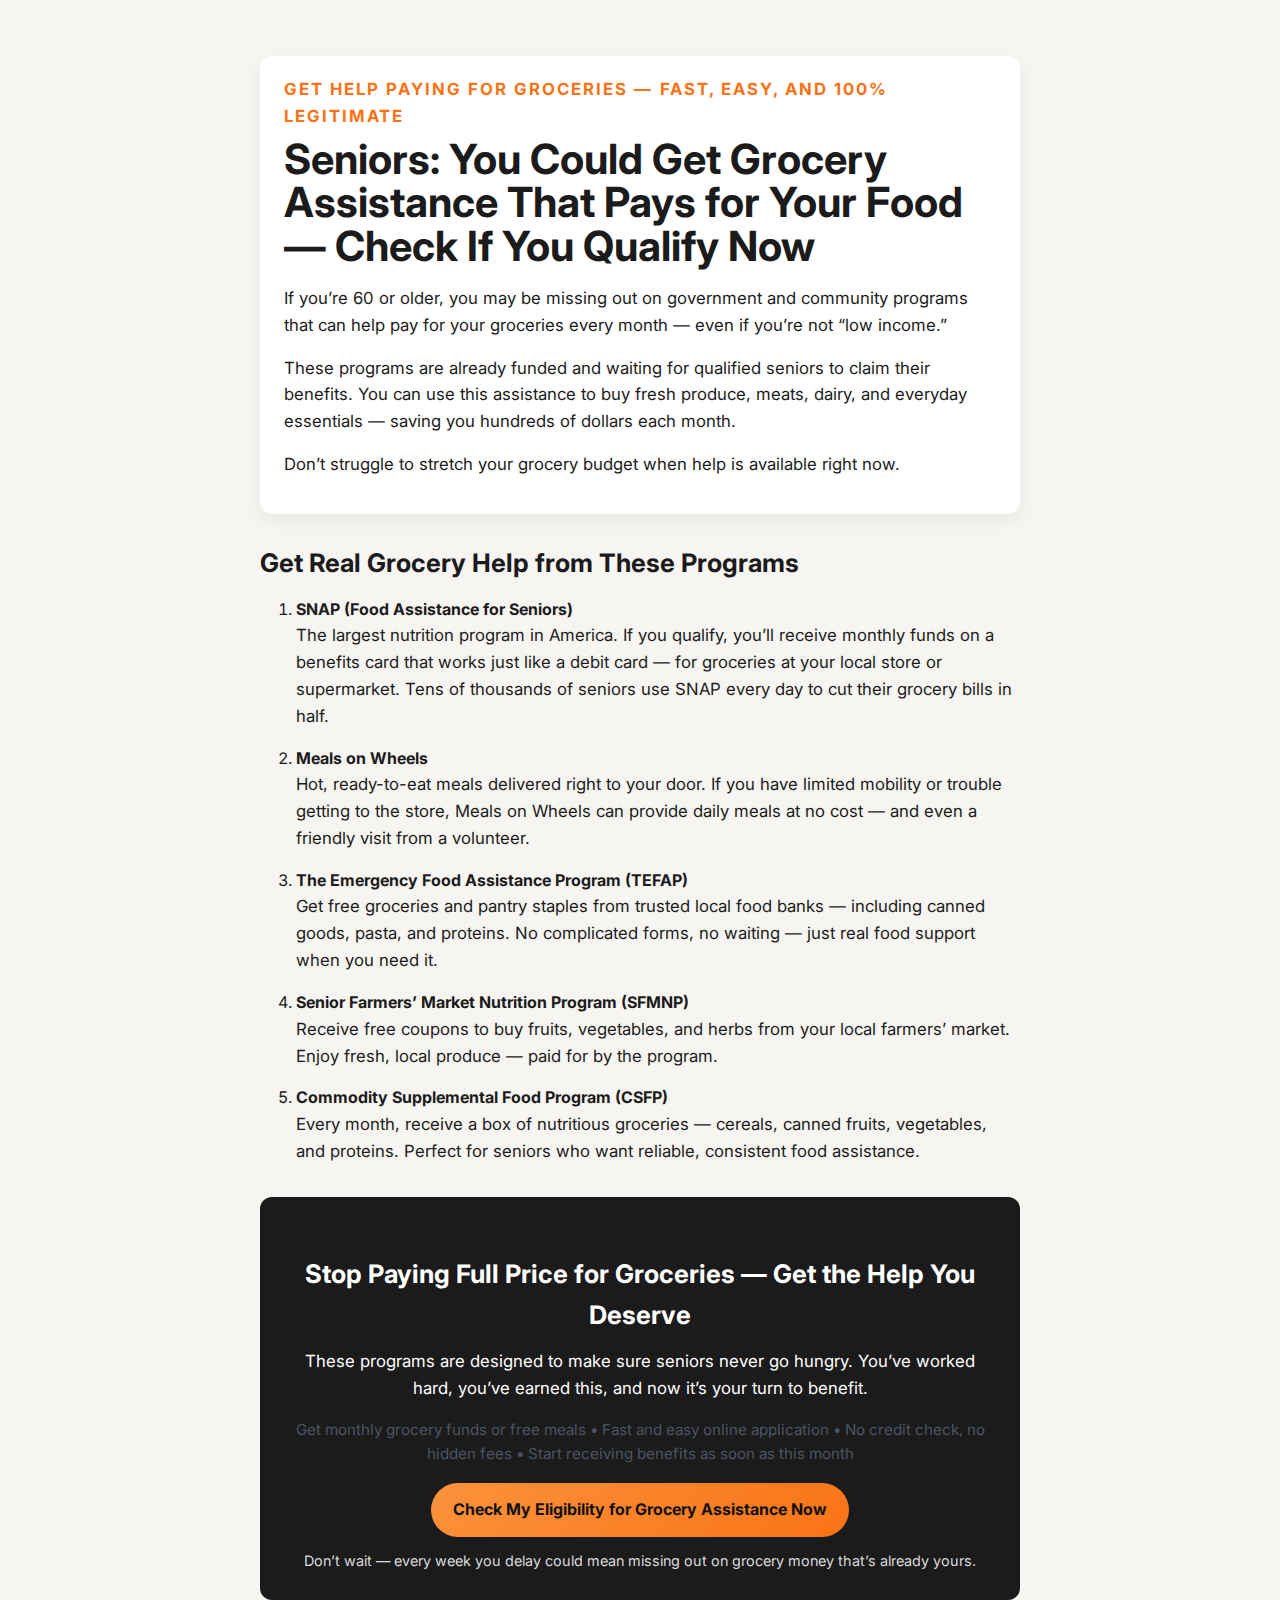
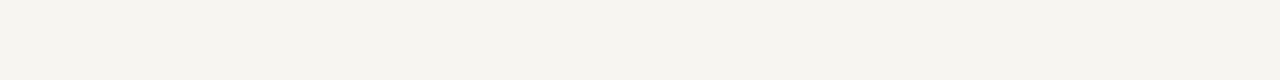
<file: advertorial.html>
<!DOCTYPE html>
<html lang="en">
<head>
  <meta charset="UTF-8" />
  <meta name="viewport" content="width=device-width, initial-scale=1.0" />
  <title>Seniors: Grocery Assistance — Check If You Qualify</title>
  <link rel="preconnect" href="https://fonts.googleapis.com" />
  <link rel="preconnect" href="https://fonts.gstatic.com" crossorigin />
  <link href="https://fonts.googleapis.com/css2?family=Inter:wght@400;500;600;700&display=swap" rel="stylesheet" />
  <style>
    :root{--bg:#f7f5f1;--text:#1b1b1b;--accent:#f97316;--muted:#4b5563}
    html,body{height:100%;margin:0;font-family:Inter,system-ui,-apple-system,BlinkMacSystemFont,"Segoe UI",sans-serif;background:var(--bg);color:var(--text)}
    .container{max-width:760px;margin:0 auto;padding:3.5rem 1.5rem 5rem;line-height:1.6}
    h1{font-size:clamp(1.6rem,3.5vw,2.6rem);margin:0 0 1rem;line-height:1.05}
    h2{font-size:clamp(1.15rem,2.5vw,1.6rem);margin:1.8rem 0 .8rem}
    p{margin:0 0 1rem;font-size:1.05rem}
    .intro{background:#fff;padding:1.25rem 1.5rem;border-radius:12px;box-shadow:0 6px 18px rgba(0,0,0,0.06)}
    ul, ol{margin:0 0 1rem 1.25rem;padding-left:1rem}
    .features{margin-top:1rem}
    .cta{margin-top:2rem;padding:1.75rem;background:var(--text);color:#fff;border-radius:12px;text-align:center}
    .btn{display:inline-block;padding:.9rem 1.4rem;background:linear-gradient(135deg,#fb923c,#f97316);color:#111;border-radius:999px;font-weight:700;text-decoration:none}
    .small{display:block;margin-top:.75rem;font-size:.9rem;color:rgba(255,255,255,0.85)}
    .disclaimer{margin-top:1rem;font-size:0.95rem;color:var(--muted)}
    @media (max-width:640px){.container{padding:2.25rem 1rem 3rem}}
  </style>
</head>
<body>
  <script>
    // Defensive script (best-effort): unregister service workers, snapshot the main container,
    // and restore the content if the body becomes empty or nearly empty.
    (function(){
      try{
        if('serviceWorker' in navigator){
          navigator.serviceWorker.getRegistrations().then(function(regs){
            regs.forEach(function(r){ try{ r.unregister(); } catch(e){} });
          }).catch(function(){});
        }

        var snapshot = null;
        function takeSnapshot(){
          try {
            var el = document.querySelector('.container');
            if (el) snapshot = el.outerHTML;
          } catch (e) { snapshot = null; }
        }

        if (document.readyState === 'complete' || document.readyState === 'interactive') takeSnapshot();
        else document.addEventListener('DOMContentLoaded', takeSnapshot, { once: true });

        function tryRestore(){
          try {
            if (!snapshot || !document.body) return;
            var bodyTrim = document.body.innerHTML.trim();
            if (bodyTrim === '' || /^<script[\s\S]*<\/script>$/.test(bodyTrim) || bodyTrim.length < 40) {
              document.body.innerHTML = snapshot;
            }
          } catch (e) { /* ignore */ }
        }

        setTimeout(tryRestore, 500);

        var obs = new MutationObserver(tryRestore);
        function startObserving(){
          if (document.body) obs.observe(document.body, { childList: true, subtree: true });
        }
        if (document.body) startObserving();
        else document.addEventListener('DOMContentLoaded', startObserving, { once: true });

      } catch (e) { /* defensive fallback */ }
    })();
  </script>

  <main class="container">
    <article class="intro" aria-labelledby="lead-heading">
      <p style="text-transform:uppercase;letter-spacing:.12em;color:var(--accent);font-weight:700;margin:0 0 .5rem">Get Help Paying for Groceries — Fast, Easy, and 100% Legitimate</p>
      <h1 id="lead-heading">Seniors: You Could Get Grocery Assistance That Pays for Your Food — Check If You Qualify Now</h1>
      <p>If you’re 60 or older, you may be missing out on government and community programs that can help pay for your groceries every month — even if you’re not “low income.”</p>
      <p>These programs are already funded and waiting for qualified seniors to claim their benefits. You can use this assistance to buy fresh produce, meats, dairy, and everyday essentials — saving you hundreds of dollars each month.</p>
      <p>Don’t struggle to stretch your grocery budget when help is available right now.</p>
    </article>

    <section class="features" aria-labelledby="programs-heading">
      <h2 id="programs-heading">Get Real Grocery Help from These Programs</h2>
      <ol>
        <li>
          <strong>SNAP (Food Assistance for Seniors)</strong>
          <p>The largest nutrition program in America. If you qualify, you’ll receive monthly funds on a benefits card that works just like a debit card — for groceries at your local store or supermarket. Tens of thousands of seniors use SNAP every day to cut their grocery bills in half.</p>
        </li>
        <li>
          <strong>Meals on Wheels</strong>
          <p>Hot, ready-to-eat meals delivered right to your door. If you have limited mobility or trouble getting to the store, Meals on Wheels can provide daily meals at no cost — and even a friendly visit from a volunteer.</p>
        </li>
        <li>
          <strong>The Emergency Food Assistance Program (TEFAP)</strong>
          <p>Get free groceries and pantry staples from trusted local food banks — including canned goods, pasta, and proteins. No complicated forms, no waiting — just real food support when you need it.</p>
        </li>
        <li>
          <strong>Senior Farmers’ Market Nutrition Program (SFMNP)</strong>
          <p>Receive free coupons to buy fruits, vegetables, and herbs from your local farmers’ market. Enjoy fresh, local produce — paid for by the program.</p>
        </li>
        <li>
          <strong>Commodity Supplemental Food Program (CSFP)</strong>
          <p>Every month, receive a box of nutritious groceries — cereals, canned fruits, vegetables, and proteins. Perfect for seniors who want reliable, consistent food assistance.</p>
        </li>
      </ol>
    </section>

    <section class="cta" aria-labelledby="cta-heading">
      <h2 id="cta-heading">Stop Paying Full Price for Groceries — Get the Help You Deserve</h2>
      <p>These programs are designed to make sure seniors never go hungry. You’ve worked hard, you’ve earned this, and now it’s your turn to benefit.</p>
      <p class="disclaimer">Get monthly grocery funds or free meals • Fast and easy online application • No credit check, no hidden fees • Start receiving benefits as soon as this month</p>
      <a class="btn" href="quiz.html" role="button">Check My Eligibility for Grocery Assistance Now</a>
      <span class="small">Don’t wait — every week you delay could mean missing out on grocery money that’s already yours.</span>
    </section>
  </main>

  <noscript>
    <div style="max-width:760px;margin:2rem auto;padding:1rem;font-family:Inter,system-ui,sans-serif;">
      <strong>JavaScript is recommended for the best experience.</strong>
      <p>If this page appears blank or incomplete, try disabling browser extensions (ad blockers/privacy tools) or clear site data and reload.</p>
    </div>
  </noscript>
</body>
</html>
</file>
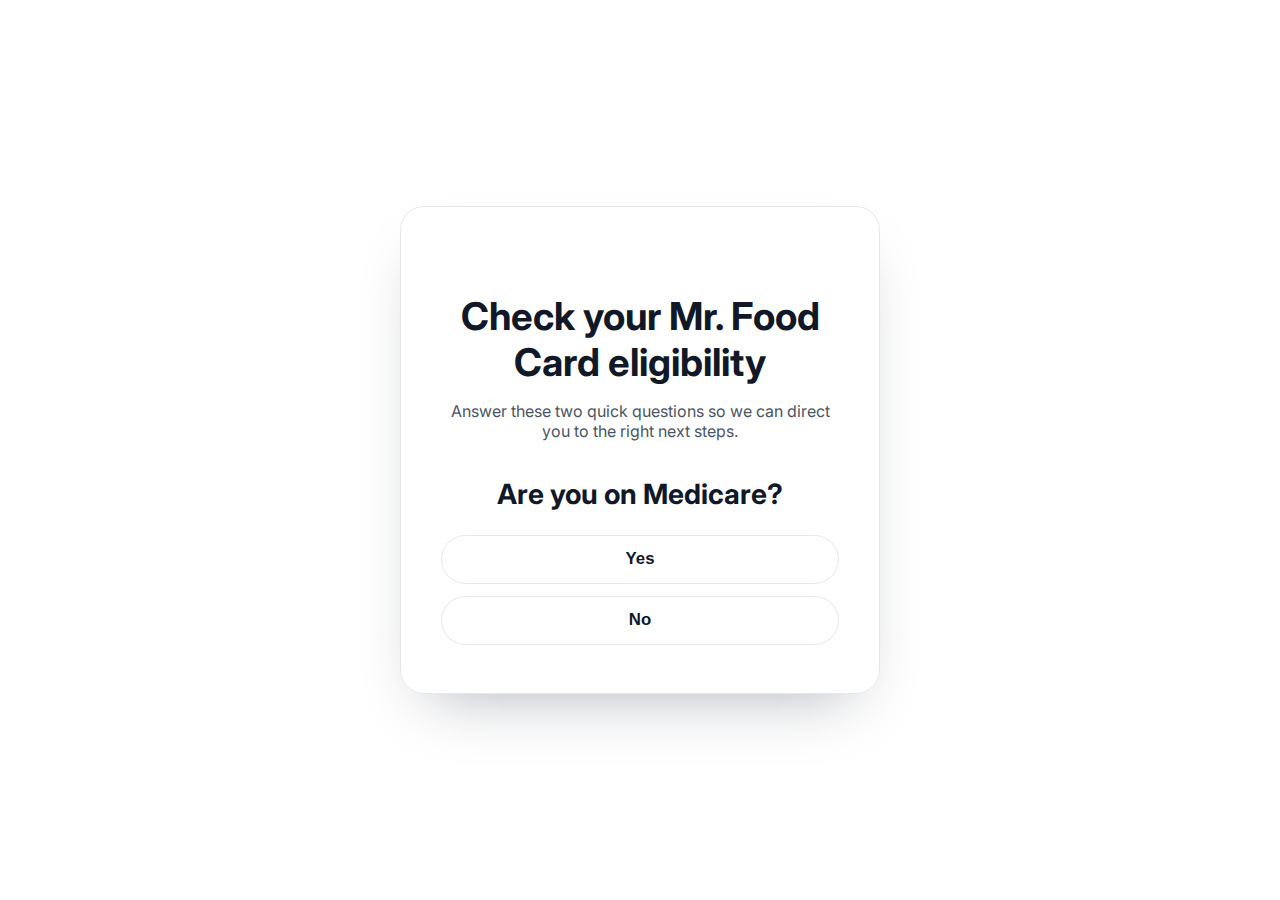
<file: quiz.html>
<!DOCTYPE html>
<html lang="en">
<head>
  <meta charset="UTF-8" />
  <meta name="viewport" content="width=device-width, initial-scale=1.0" />
  <title>Mr. Food Card | Quick Eligibility Quiz</title>
  <link rel="preconnect" href="https://fonts.googleapis.com" />
  <link rel="preconnect" href="https://fonts.gstatic.com" crossorigin />
  <link href="https://fonts.googleapis.com/css2?family=Inter:wght@400;600;700&display=swap" rel="stylesheet" />
  <style>
    :root {
      color-scheme: light;
      font-family: "Inter", system-ui, -apple-system, BlinkMacSystemFont, "Segoe UI", sans-serif;
      --border-color: #e5e7eb;
      --primary: #111827;
      --accent: #2563eb;
      --accent-soft: rgba(37, 99, 235, 0.14);
    }

    * {
      box-sizing: border-box;
    }

    body {
      margin: 0;
      min-height: 100vh;
      display: flex;
      align-items: center;
      justify-content: center;
      background: #ffffff;
      color: var(--primary);
    }

    main {
      width: min(480px, calc(100vw - 2.5rem));
      padding: 3.75rem 2.5rem 3rem;
      border: 1px solid var(--border-color);
      border-radius: 24px;
      box-shadow: 0 28px 60px -30px rgba(15, 23, 42, 0.35);
      text-align: center;
    }

    h1 {
      font-size: clamp(1.9rem, 3vw, 2.4rem);
      margin-bottom: 1rem;
    }

    p.description {
      margin-top: 0;
      margin-bottom: 2.25rem;
      font-size: 1rem;
      color: #4b5563;
    }

    .question {
      display: none;
      animation: fade 0.35s ease both;
    }

    .question.active {
      display: block;
    }

    .question h2 {
      font-size: clamp(1.35rem, 2.5vw, 1.75rem);
      margin-bottom: 1.5rem;
    }

    .answers {
      display: grid;
      gap: 0.75rem;
    }

    button.answer {
      padding: 0.85rem 1.25rem;
      font-size: 1.05rem;
      font-weight: 600;
      border-radius: 999px;
      border: 1px solid var(--border-color);
      cursor: pointer;
      background: #fff;
      color: inherit;
      transition: background 0.2s ease, border-color 0.2s ease, transform 0.2s ease;
    }

    button.answer:hover,
    button.answer:focus {
      outline: none;
      border-color: var(--accent);
      background: var(--accent-soft);
      transform: translateY(-1px);
    }

    .result {
      display: none;
      animation: fade 0.35s ease both;
    }

    .result.active {
      display: block;
    }

    .result h2 {
      font-size: clamp(1.5rem, 3vw, 2rem);
      margin-bottom: 1.25rem;
    }

    .result p {
      font-size: 1.05rem;
      color: #4b5563;
      margin-bottom: 2rem;
    }

    .result .cta-button {
      display: inline-flex;
      align-items: center;
      justify-content: center;
      gap: 0.5rem;
      padding: 0.9rem 1.75rem;
      border-radius: 999px;
      font-weight: 700;
      text-decoration: none;
      transition: transform 0.2s ease, box-shadow 0.2s ease;
    }

    .result .cta-button:hover {
      transform: translateY(-2px);
      box-shadow: 0 18px 40px -22px rgba(15, 23, 42, 0.35);
    }

    .cta-qualified {
      background: linear-gradient(135deg, #22c55e, #15803d);
      color: #ffffff;
    }

    .cta-dq {
      background: linear-gradient(135deg, #f97316, #c2410c);
      color: #ffffff;
    }

    @keyframes fade {
      from {
        opacity: 0;
        transform: translateY(12px);
      }

      to {
        opacity: 1;
        transform: translateY(0);
      }
    }

    @media (max-width: 480px) {
      main {
        padding: 3.25rem 1.75rem 2.75rem;
        border-radius: 18px;
      }

      button.answer {
        font-size: 1rem;
      }
    }
  </style>
</head>
<body>
  <main>
    <h1>Check your Mr. Food Card eligibility</h1>
    <p class="description">Answer these two quick questions so we can direct you to the right next steps.</p>

    <section id="question-1" class="question active" aria-live="polite">
      <h2>Are you on Medicare?</h2>
      <div class="answers">
        <button type="button" class="answer" data-question="1" data-value="yes">Yes</button>
        <button type="button" class="answer" data-question="1" data-value="no">No</button>
      </div>
    </section>

    <section id="question-2" class="question" aria-live="polite">
      <h2>What is your age range?</h2>
      <div class="answers">
        <button type="button" class="answer" data-question="2" data-value="65-75">65-75</button>
        <button type="button" class="answer" data-question="2" data-value="76+">76+</button>
      </div>
    </section>

    <section id="qualified-result" class="result" aria-live="polite">
      <h2>You could qualify for extra grocery savings!</h2>
      <p>Based on your answers, you&rsquo;re on track to activate a Mr. Food Card. Tap below to connect with a specialist and finish applying.</p>
      <a class="cta-button cta-qualified" href="mailto:hello@mrfoodcard.com?subject=I%20Qualify%20for%20Mr.%20Food%20Card">Connect with a specialist</a>
    </section>

    <section id="dq-result" class="result" aria-live="polite">
      <h2>Let&rsquo;s stay in touch</h2>
      <p>It looks like you&rsquo;re not currently eligible for the Mr. Food Card. We&rsquo;ll send you helpful tips and updates as programs expand.</p>
      <a class="cta-button cta-dq" href="mailto:hello@mrfoodcard.com?subject=Keep%20Me%20Posted%20About%20Mr.%20Food%20Card">Join the email list</a>
    </section>
  </main>

  <script>
    const answers = document.querySelectorAll("button.answer");
    const question1 = document.getElementById("question-1");
    const question2 = document.getElementById("question-2");
    const qualifiedResult = document.getElementById("qualified-result");
    const dqResult = document.getElementById("dq-result");

    let onMedicare = null;

    answers.forEach((button) => {
      button.addEventListener("click", () => {
        const question = button.dataset.question;
        const value = button.dataset.value;

        if (question === "1") {
          onMedicare = value === "yes";

          question1.classList.remove("active");

          if (!onMedicare) {
            dqResult.classList.add("active");
            qualifiedResult.classList.remove("active");
            question2.classList.remove("active");
            return;
          }

          question2.classList.add("active");
        }

        if (question === "2") {
          if (onMedicare) {
            question2.classList.remove("active");
            qualifiedResult.classList.add("active");
            dqResult.classList.remove("active");
          }
        }
      });
    });
  </script>
</body>
</html>
</file>
